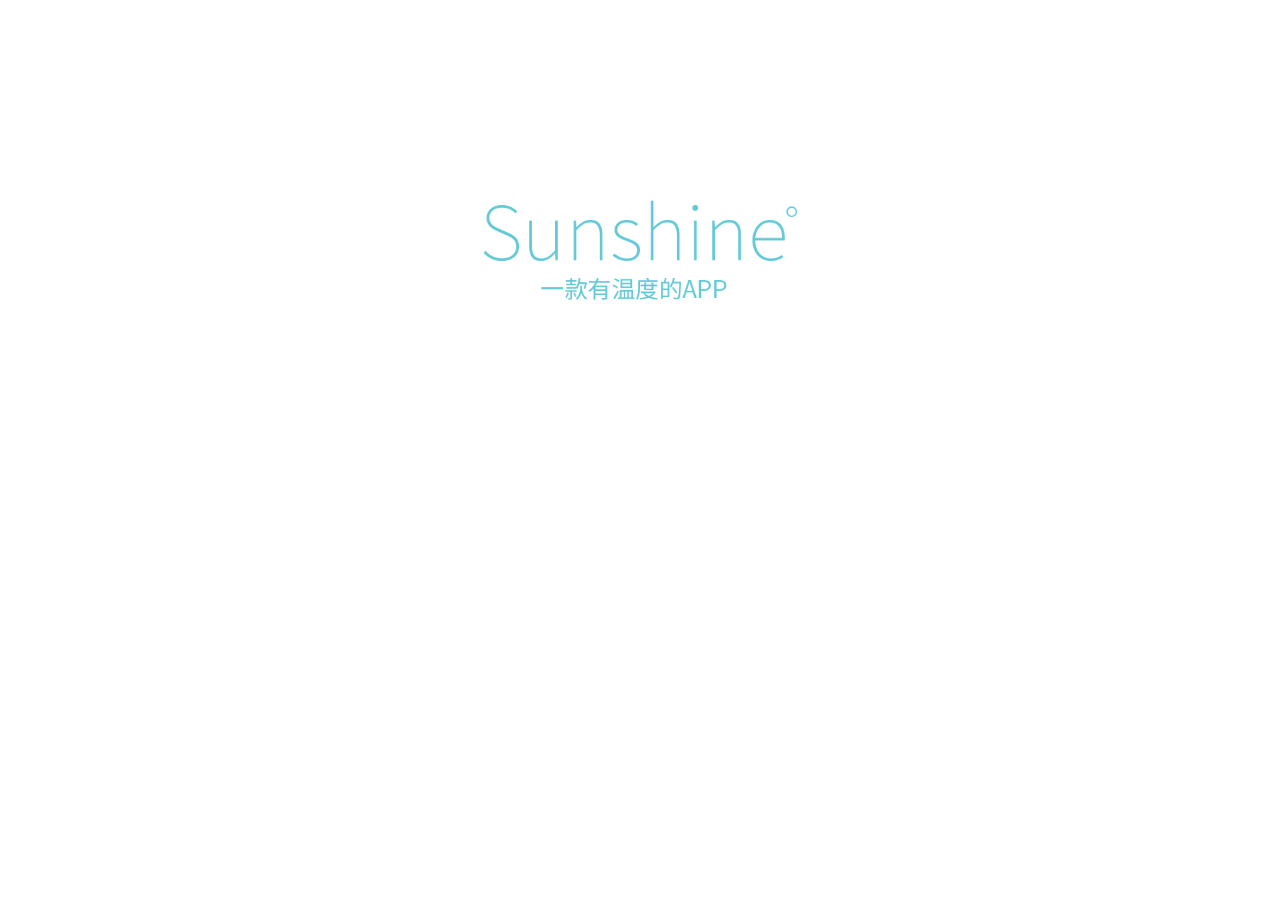
<file: src/main/webapp/index.html>
<!DOCTYPE html>
<html>
<head>
    <meta charset="utf-8">
    <title>推荐频道</title>
    <meta name="viewport" content="initial-scale=1, maximum-scale=1, user-scalable=no, minimal-ui">
    <meta name="apple-mobile-web-app-capable" content="yes">
    <meta name="apple-mobile-web-app-status-bar-style" content="black">
    <link href="ratchet/css/ratchet.css" rel="stylesheet">
    <link href="css/index.css" rel="stylesheet">
</head>
<body>
<div class="welcome content" id="swipe">
    <img src="img/welcome.png" alt="">
</div>
</body>

<script src="js/jquery-1.11.3.min.js"></script>
<script src="js/hammer.min.js"></script>
<script>
    var hammertime = new Hammer(document.getElementById("swipe"));
    //为该dom元素指定触屏移动事件
    hammertime.on("swipeleft", function () {
        $('#swipe').addClass("hide");

        window.location.href = '/shine/sunChannel/getAllChannelsOrderByTemp';
    });
</script>
</html>
</file>
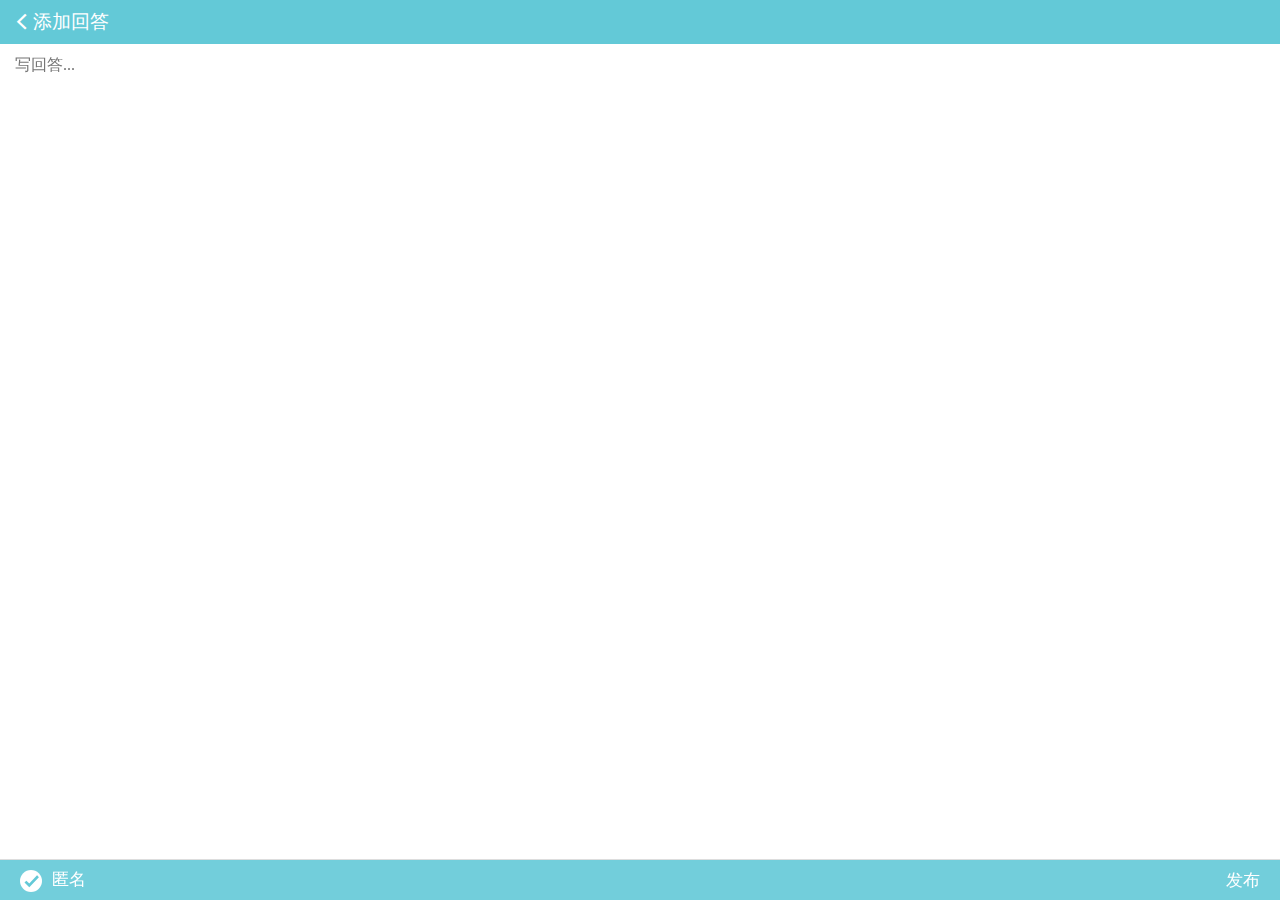
<file: src/main/webapp/answer-write.html>
<!DOCTYPE html>
<html>
    <head>
    <meta charset="utf-8">
    <title>添加回答</title>
    <meta name="viewport" content="initial-scale=1, maximum-scale=1, user-scalable=no, minimal-ui">
    <meta name="apple-mobile-web-app-capable" content="yes">
    <meta name="apple-mobile-web-app-status-bar-style" content="black">
    <link href="ratchet/css/ratchet.css" rel="stylesheet">
    <link href="css/topic.css" rel="stylesheet">
    <script src="js/jquery-1.11.3.min.js"></script>
    <script src="js/answer-write.js"></script>
</head>
<body class="answer-detail-body">
    <header class="bar bar-nav topic-header">
        <button class="btn btn-link btn-nav pull-left trun-back">
            <span class="icon icon-left-nav"></span>
            添加回答
        </button>
    </header>
    <nav class="bar bar-tab bottom-btn">
        <a class="tab-item tab-item-left" href="#">
            <span class="icon icon-check"></span>
            匿名
        </a>
        <a class="tab-item tab-item-right" href="#">
            发布
        </a>
    </nav>
    <div class="content">
        <form>
            <textarea class="enter-input answer-input" rows="16" placeholder="写回答..."></textarea>
        </form>
    </div>
</body>
</html>
</file>
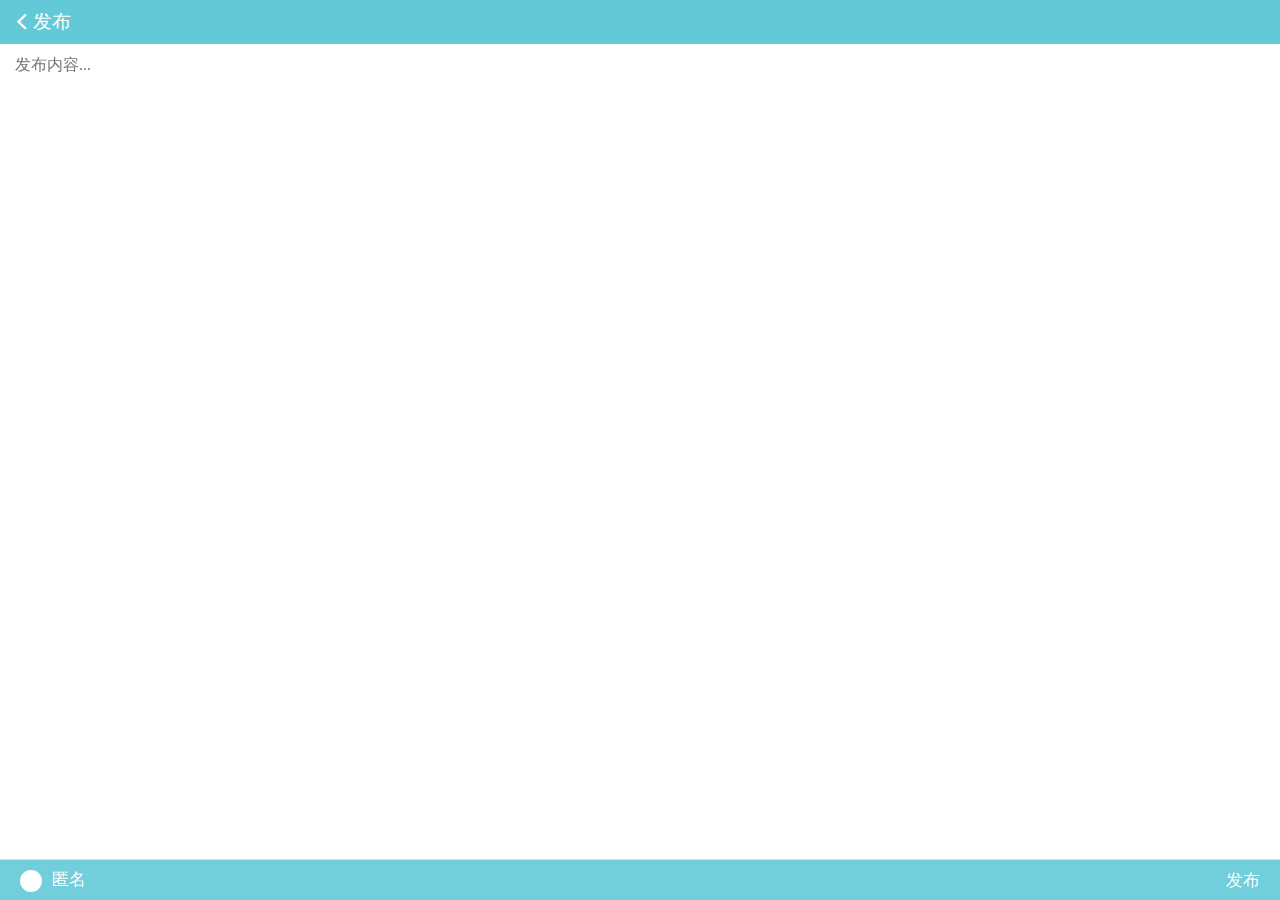
<file: src/main/webapp/issue.html>
<!DOCTYPE html>
<html>
    <head>
    <meta charset="utf-8">
    <title>发布</title>
    <meta name="viewport" content="initial-scale=1, maximum-scale=1, user-scalable=no, minimal-ui">
    <meta name="apple-mobile-web-app-capable" content="yes">
    <meta name="apple-mobile-web-app-status-bar-style" content="black">
    <link href="ratchet/css/ratchet.css" rel="stylesheet">
    <link href="css/topic.css" rel="stylesheet">
</head>
<body class="answer-detail-body issue">
    <header class="bar bar-nav topic-header">
        <button class="btn btn-link btn-nav pull-left">
            <span class="icon icon-left-nav"></span>
            发布
        </button>
    </header>
    <nav class="bar bar-tab bottom-btn">
        <a class="tab-item tab-item-left check">
            <span class="icon"></span>
            匿名
        </a>
        <a class="tab-item tab-item-right issue-btn">
            发布
        </a>
    </nav>
    <div class="content issue-content">
        <form>
            <textarea class="enter-input" rows="16" placeholder="发布内容..."></textarea> 
        </form>
    </div>
</body>
    <script src="js/jquery-1.11.3.min.js"></script>
    <script src="js/issue.js"></script>
</html>
</file>
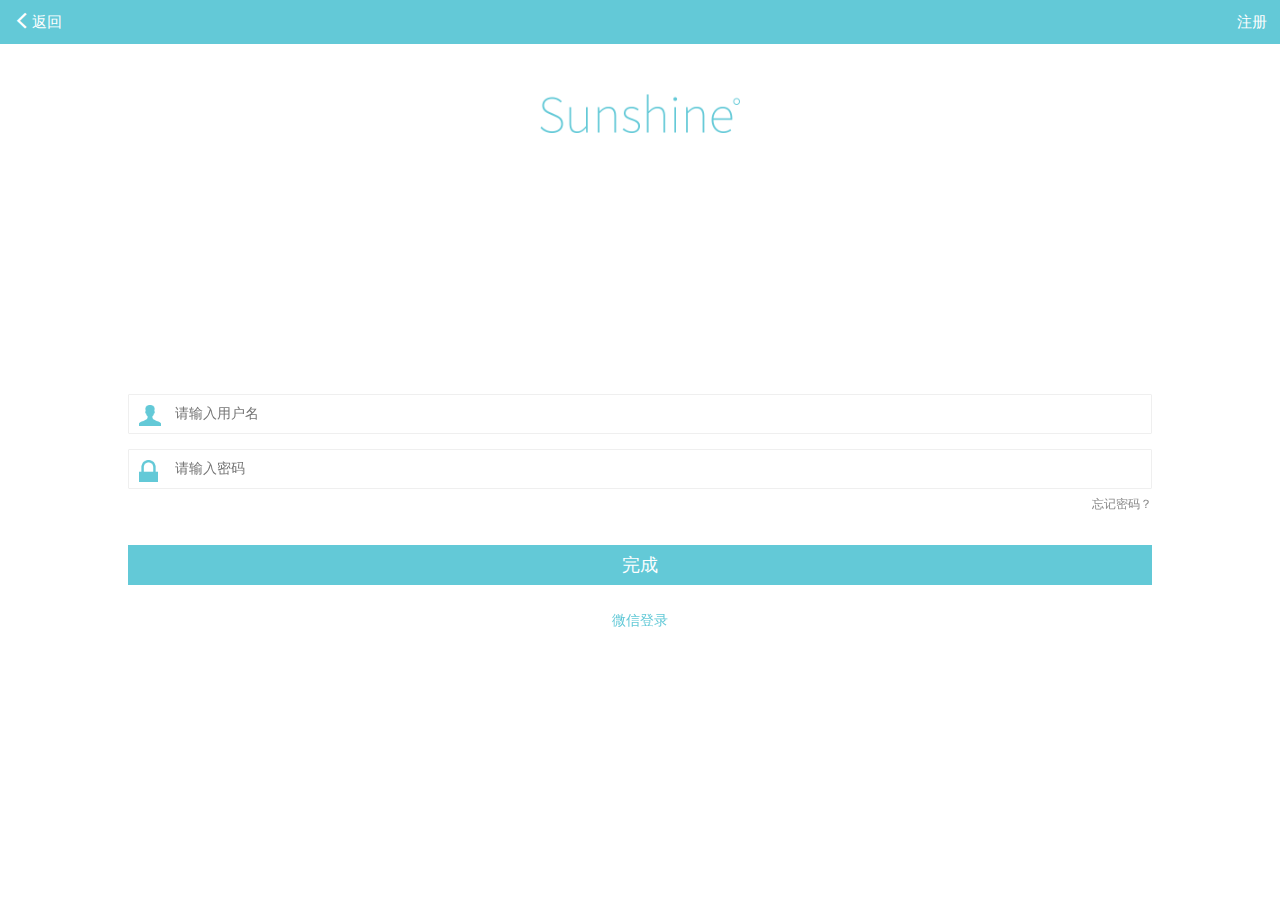
<file: src/main/webapp/login.html>
<!DOCTYPE html>
<html>
    <head>
    <meta charset="utf-8">
    <title>登录</title>
    <meta name="viewport" content="initial-scale=1, maximum-scale=1, user-scalable=no, minimal-ui">
    <meta name="apple-mobile-web-app-capable" content="yes">
    <meta name="apple-mobile-web-app-status-bar-style" content="black">
    <link href="ratchet/css/ratchet.css" rel="stylesheet">
    <link href="css/register.css" rel="stylesheet">
</head>
<body>
    <header class="bar bar-nav register-header">
        <button class="btn btn-link btn-nav pull-left">
            <span class="icon icon-left-nav"></span>
            <a href="javascript:history.back(-1)">返回</a>
        </button>
        <button class="btn btn-link btn-nav pull-right">
            <a href="register.html">注册</a>
        </button>
    </header>
    <div class="content">
        <div class="logo-head">
           <img src="img/login/P2_LOGO.png" alt="logo"> 
        </div>
        <form class="login-form register-form">
            <div class="input-wrap">
                <i class="icon icon-user"></i>
                <input type="text" name="nickname" placeholder="请输入用户名">
            </div>
            <div class="input-wrap">
                <i class="icon icon-password"></i>
                <input type="password" name="password" placeholder="请输入密码">
            </div>
            <p class="forget-password"><a href="">忘记密码？</a></p>
            <button class="J-login-btn btn btn-positive btn-block">完成</button>
            <p class="weixin-login"><a href="">微信登录</a></p>
        </form>
    </div>
</body>
    <script src="js/jquery-1.11.3.min.js"></script>
    <script src="js/login.js"></script>
</html>
</file>
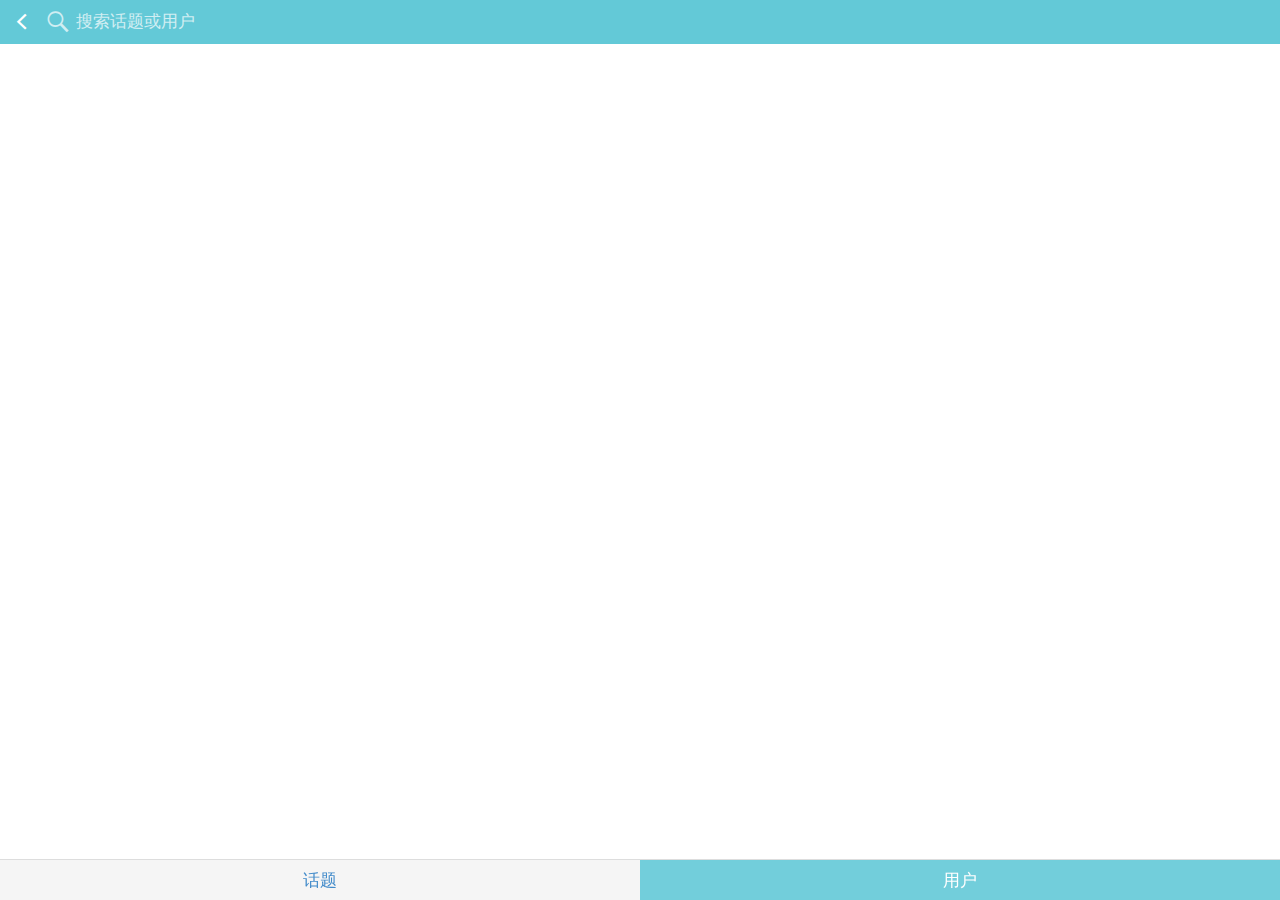
<file: src/main/webapp/personCenter.html>
<!DOCTYPE html>
<html>
    <head>
    <meta charset="utf-8">
    <title>搜索</title>
    <meta name="viewport" content="initial-scale=1, maximum-scale=1, user-scalable=no, minimal-ui">
    <meta name="apple-mobile-web-app-capable" content="yes">
    <meta name="apple-mobile-web-app-status-bar-style" content="black">
    <link href="ratchet/css/ratchet.css" rel="stylesheet">
    <link href="css/topic.css" rel="stylesheet">
    <script src="ratchet/js/ratchet.js"></script>
    <script src="ratchet/js/push.js"></script>
    <script src="ratchet/js/sliders.js"></script>
</head>
<body class="answer-detail-body">
    <header class="bar bar-nav topic-header">
        <button class="btn btn-link btn-nav pull-left">
            <span class="icon icon-left-nav"></span>
        </button>
        <div class="pull-left search-box">
            <span class="icon icon-search"></span>
            <input class="" placeholder="搜索话题或用户">
        </div>
    </header>
    <nav class="bar bar-tab bottom-btn">
        <a class="tab-item active" href="#">
            话题
        </a>
        <a class="tab-item" href="#">
            用户
        </a>
    </nav>
    <div class="content">
    </div>
</body>
</html>
</file>
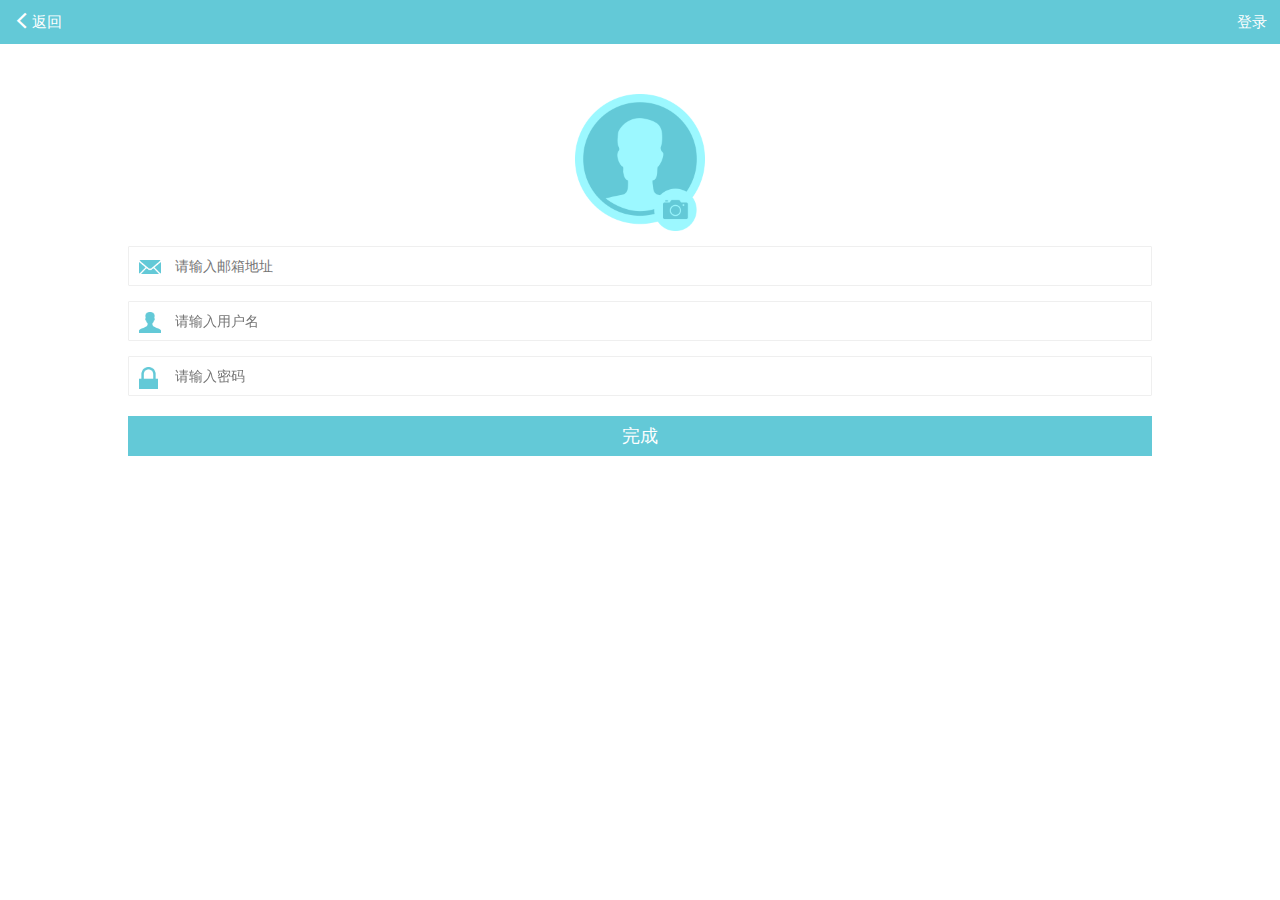
<file: src/main/webapp/register.html>
<!DOCTYPE html>
<html>
    <head>
    <meta charset="utf-8">
    <title>注册</title>
    <meta name="viewport" content="initial-scale=1, maximum-scale=1, user-scalable=no, minimal-ui">
    <meta name="apple-mobile-web-app-capable" content="yes">
    <meta name="apple-mobile-web-app-status-bar-style" content="black">
    <link href="ratchet/css/ratchet.css" rel="stylesheet">
    <link href="css/register.css" rel="stylesheet">
</head>
<body>
    <header class="bar bar-nav register-header">
        <a href="javascript:history.back(-1)"><button class="btn btn-link btn-nav pull-left">
            <span class="icon icon-left-nav"></span>
            返回
        </button></a>
        <a href="login.html"><button class="btn btn-link btn-nav pull-right">
            登录
        </button></a>
    </header>
    <div class="content">
        <div class="user-head">
           <img src="img/register/P2_head.png" alt="用户头像"> 
        </div>
        <form class="register-form" id="register-form">
            <div class="input-wrap">
                <i class="icon icon-email"></i>
                <input type="text" name="email" placeholder="请输入邮箱地址">
            </div>
            <div class="input-wrap">
                <i class="icon icon-user"></i>
                <input type="text" name="name" placeholder="请输入用户名">
            </div>
            <div class="input-wrap">
                <i class="icon icon-password"></i>
                <input type="password" name="password" placeholder="请输入密码">
            </div>
            <button class="btn btn-positive btn-block J-register-btn">完成</button>
        </form>
    </div>
</body>
    <script src="js/jquery-1.11.3.min.js"></script>
    <script src="js/register.js"></script>
</html>
</file>
<file: src/main/webapp/ratchet/css/ratchet.css>
/*!
 * =====================================================
 * Ratchet v2.0.2 (http://goratchet.com)
 * Copyright 2014 Connor Sears
 * Licensed under MIT (https://github.com/twbs/ratchet/blob/master/LICENSE)
 *
 * v2.0.2 designed by @connors.
 * =====================================================
 */

/*! normalize.css v3.0.1 | MIT License | git.io/normalize */
html {
  font-family: sans-serif;
  -webkit-text-size-adjust: 100%;
      -ms-text-size-adjust: 100%;
}

body {
  margin: 0;
}

article,
aside,
details,
figcaption,
figure,
footer,
header,
hgroup,
main,
nav,
section,
summary {
  display: block;
}

audio,
canvas,
progress,
video {
  display: inline-block;
  vertical-align: baseline;
}

audio:not([controls]) {
  display: none;
  height: 0;
}

[hidden],
template {
  display: none;
}

a {
  background: transparent;
}

a:active,
a:hover {
  outline: 0;
}

abbr[title] {
  border-bottom: 1px dotted;
}

b,
strong {
  font-weight: bold;
}

dfn {
  font-style: italic;
}

h1 {
  margin: .67em 0;
  font-size: 2em;
}

mark {
  color: #000;
  background: #ff0;
}

small {
  font-size: 80%;
}

sub,
sup {
  position: relative;
  font-size: 75%;
  line-height: 0;
  vertical-align: baseline;
}

sup {
  top: -.5em;
}

sub {
  bottom: -.25em;
}

img {
  border: 0;
}

svg:not(:root) {
  overflow: hidden;
}

figure {
  margin: 1em 40px;
}

hr {
  height: 0;
  -moz-box-sizing: content-box;
       box-sizing: content-box;
}

pre {
  overflow: auto;
}

code,
kbd,
pre,
samp {
  font-family: monospace, monospace;
  font-size: 1em;
}

button,
input,
optgroup,
select,
textarea {
  margin: 0;
  font: inherit;
  color: inherit;
}

button {
  overflow: visible;
}

button,
select {
  text-transform: none;
}

button,
html input[type="button"],
input[type="reset"],
input[type="submit"] {
  -webkit-appearance: button;
  cursor: pointer;
}

button[disabled],
html input[disabled] {
  cursor: default;
}

button::-moz-focus-inner,
input::-moz-focus-inner {
  padding: 0;
  border: 0;
}

input {
  line-height: normal;
}

input[type="checkbox"],
input[type="radio"] {
  box-sizing: border-box;
  padding: 0;
}

input[type="number"]::-webkit-inner-spin-button,
input[type="number"]::-webkit-outer-spin-button {
  height: auto;
}

input[type="search"] {
  -webkit-box-sizing: content-box;
     -moz-box-sizing: content-box;
          box-sizing: content-box;
  -webkit-appearance: textfield;
}

input[type="search"]::-webkit-search-cancel-button,
input[type="search"]::-webkit-search-decoration {
  -webkit-appearance: none;
}

fieldset {
  padding: .35em .625em .75em;
  margin: 0 2px;
  border: 1px solid #c0c0c0;
}

legend {
  padding: 0;
  border: 0;
}

textarea {
  overflow: auto;
}

optgroup {
  font-weight: bold;
}

table {
  border-spacing: 0;
  border-collapse: collapse;
}

td,
th {
  padding: 0;
}

* {
  -webkit-box-sizing: border-box;
     -moz-box-sizing: border-box;
          box-sizing: border-box;
}

body {
  position: fixed;
  top: 0;
  right: 0;
  bottom: 0;
  left: 0;
  font-family: "Helvetica Neue", Helvetica, sans-serif;
  font-size: 17px;
  line-height: 21px;
  color: #000;
  background-color: #fff;
}

a {
  color: #428bca;
  text-decoration: none;

  -webkit-tap-highlight-color: transparent;
}
a:active {
  color: #3071a9;
}

.content {
  position: absolute;
  top: 0;
  right: 0;
  bottom: 0;
  left: 0;
  overflow: auto;
  -webkit-overflow-scrolling: touch;
  background-color: #fff;
}

.content > * {
  -webkit-transform: translateZ(0);
      -ms-transform: translateZ(0);
          transform: translateZ(0);
}

.bar-nav ~ .content {
  padding-top: 44px;
}

.bar-header-secondary ~ .content {
  padding-top: 88px;
}

.bar-footer ~ .content {
  padding-bottom: 44px;
}

.bar-footer-secondary ~ .content {
  padding-bottom: 88px;
}

.bar-tab ~ .content {
  padding-bottom: 50px;
}

.bar-footer-secondary-tab ~ .content {
  padding-bottom: 94px;
}

.content-padded {
  margin: 10px;
}

.pull-left {
  float: left;
}

.pull-right {
  float: right;
}

.clearfix:before, .clearfix:after {
  display: table;
  content: " ";
}
.clearfix:after {
  clear: both;
}

h1, h2, h3, h4, h5, h6 {
  margin-top: 0;
  margin-bottom: 10px;
  line-height: 1;
}

h1, .h1 {
  font-size: 36px;
}

h2, .h2 {
  font-size: 30px;
}

h3, .h3 {
  font-size: 24px;
}

h4, .h4 {
  font-size: 18px;
}

h5, .h5 {
  margin-top: 20px;
  font-size: 14px;
}

h6, .h6 {
  margin-top: 20px;
  font-size: 12px;
}

p {
  margin-top: 0;
  margin-bottom: 10px;
  font-size: 14px;
  color: #777;
}

.btn {
  position: relative;
  display: inline-block;
  padding: 6px 8px 7px;
  margin-bottom: 0;
  font-size: 12px;
  font-weight: 400;
  line-height: 1;
  color: #333;
  text-align: center;
  white-space: nowrap;
  vertical-align: top;
  cursor: pointer;
  background-color: white;
  border: 1px solid #ccc;
  border-radius: 3px;
}
.btn:active, .btn.active {
  color: inherit;
  background-color: #ccc;
}
.btn:disabled, .btn.disabled {
  opacity: .6;
}

.btn-primary {
  color: #fff;
  background-color: #428bca;
  border: 1px solid #428bca;
}
.btn-primary:active, .btn-primary.active {
  color: #fff;
  background-color: #3071a9;
  border: 1px solid #3071a9;
}

.btn-positive {
  color: #fff;
  background-color: #5cb85c;
  border: 1px solid #5cb85c;
}
.btn-positive:active, .btn-positive.active {
  color: #fff;
  background-color: #449d44;
  border: 1px solid #449d44;
}

.btn-negative {
  color: #fff;
  background-color: #d9534f;
  border: 1px solid #d9534f;
}
.btn-negative:active, .btn-negative.active {
  color: #fff;
  background-color: #c9302c;
  border: 1px solid #c9302c;
}

.btn-outlined {
  background-color: transparent;
}
.btn-outlined.btn-primary {
  color: #428bca;
}
.btn-outlined.btn-positive {
  color: #5cb85c;
}
.btn-outlined.btn-negative {
  color: #d9534f;
}
.btn-outlined.btn-primary:active, .btn-outlined.btn-positive:active, .btn-outlined.btn-negative:active {
  color: #fff;
}

.btn-link {
  padding-top: 6px;
  padding-bottom: 6px;
  color: #428bca;
  background-color: transparent;
  border: 0;
}
.btn-link:active, .btn-link.active {
  color: #3071a9;
  background-color: transparent;
}

.btn-block {
  display: block;
  width: 100%;
  padding: 15px 0;
  margin-bottom: 10px;
  font-size: 18px;
}

input[type="submit"],
input[type="reset"],
input[type="button"] {
  width: 100%;
}

.btn .badge {
  margin: -2px -4px -2px 4px;
  font-size: 12px;
  background-color: rgba(0, 0, 0, .15);
}

.btn .badge-inverted,
.btn:active .badge-inverted {
  background-color: transparent;
}

.btn-primary:active .badge-inverted,
.btn-positive:active .badge-inverted,
.btn-negative:active .badge-inverted {
  color: #fff;
}

.btn-block .badge {
  position: absolute;
  right: 0;
  margin-right: 10px;
}

.btn .icon {
  font-size: inherit;
}

.bar {
  position: fixed;
  right: 0;
  left: 0;
  z-index: 10;
  height: 44px;
  padding-right: 10px;
  padding-left: 10px;
  background-color: white;
  border-bottom: 1px solid #ddd;

  -webkit-backface-visibility: hidden;
          backface-visibility: hidden;
}

.bar-header-secondary {
  top: 44px;
}

.bar-footer {
  bottom: 0;
}

.bar-footer-secondary {
  bottom: 44px;
}

.bar-footer-secondary-tab {
  bottom: 50px;
}

.bar-footer,
.bar-footer-secondary,
.bar-footer-secondary-tab {
  border-top: 1px solid #ddd;
  border-bottom: 0;
}

.bar-nav {
  top: 0;
}

.title {
  position: absolute;
  display: block;
  width: 100%;
  padding: 0;
  margin: 0 -10px;
  font-size: 17px;
  font-weight: 500;
  line-height: 44px;
  color: #000;
  text-align: center;
  white-space: nowrap;
}

.title a {
  color: inherit;
}

.bar-tab {
  bottom: 0;
  display: table;
  width: 100%;
  height: 50px;
  padding: 0;
  table-layout: fixed;
  border-top: 1px solid #ddd;
  border-bottom: 0;
}
.bar-tab .tab-item {
  display: table-cell;
  width: 1%;
  height: 50px;
  color: #929292;
  text-align: center;
  vertical-align: middle;
}
.bar-tab .tab-item.active, .bar-tab .tab-item:active {
  color: #428bca;
}
.bar-tab .tab-item .icon {
  top: 3px;
  width: 24px;
  height: 24px;
  padding-top: 0;
  padding-bottom: 0;
}
.bar-tab .tab-item .icon ~ .tab-label {
  display: block;
  font-size: 11px;
}

.bar .btn {
  position: relative;
  top: 7px;
  z-index: 20;
  padding: 6px 12px 7px;
  margin-top: 0;
  font-weight: 400;
}
.bar .btn.pull-right {
  margin-left: 10px;
}
.bar .btn.pull-left {
  margin-right: 10px;
}

.bar .btn-link {
  top: 0;
  padding: 0;
  font-size: 16px;
  line-height: 44px;
  color: #428bca;
  border: 0;
}
.bar .btn-link:active, .bar .btn-link.active {
  color: #3071a9;
}

.bar .btn-block {
  top: 6px;
  padding: 7px 0;
  margin-bottom: 0;
  font-size: 16px;
}

.bar .btn-nav.pull-left {
  margin-left: -5px;
}
.bar .btn-nav.pull-left .icon-left-nav {
  margin-right: -3px;
}
.bar .btn-nav.pull-right {
  margin-right: -5px;
}
.bar .btn-nav.pull-right .icon-right-nav {
  margin-left: -3px;
}

.bar .icon {
  position: relative;
  z-index: 20;
  padding-top: 10px;
  padding-bottom: 10px;
  font-size: 24px;
}
.bar .btn .icon {
  top: 3px;
  padding: 0;
}
.bar .title .icon {
  padding: 0;
}
.bar .title .icon.icon-caret {
  top: 4px;
  margin-left: -5px;
}

.bar input[type="search"] {
  height: 29px;
  margin: 6px 0;
}

.bar .segmented-control {
  top: 7px;
  margin: 0 auto;
}

.badge {
  display: inline-block;
  padding: 2px 9px 3px;
  font-size: 12px;
  line-height: 1;
  color: #333;
  background-color: rgba(0, 0, 0, .15);
  border-radius: 100px;
}
.badge.badge-inverted {
  padding: 0 5px 0 0;
  background-color: transparent;
}

.badge-primary {
  color: #fff;
  background-color: #428bca;
}
.badge-primary.badge-inverted {
  color: #428bca;
}

.badge-positive {
  color: #fff;
  background-color: #5cb85c;
}
.badge-positive.badge-inverted {
  color: #5cb85c;
}

.badge-negative {
  color: #fff;
  background-color: #d9534f;
}
.badge-negative.badge-inverted {
  color: #d9534f;
}

.card {
  margin: 10px;
  overflow: hidden;
  background-color: white;
  border: 1px solid #ddd;
  border-radius: 6px;
}

.card .table-view {
  margin-bottom: 0;
  border-top: 0;
  border-bottom: 0;
}
.card .table-view .table-view-divider:first-child {
  top: 0;
  border-top-left-radius: 6px;
  border-top-right-radius: 6px;
}
.card .table-view .table-view-divider:last-child {
  border-bottom-right-radius: 6px;
  border-bottom-left-radius: 6px;
}

.card .table-view-cell:last-child {
  border-bottom: 0;
}

.table-view {
  padding-left: 0;
  margin-top: 0;
  margin-bottom: 15px;
  list-style: none;
  background-color: #fff;
  border-top: 1px solid #ddd;
  border-bottom: 1px solid #ddd;
}

.table-view-cell {
  position: relative;
  padding: 11px 65px 11px 15px;
  overflow: hidden;
  border-bottom: 1px solid #ddd;
}
.table-view-cell:last-child {
  border-bottom: 0;
}
.table-view-cell > a:not(.btn) {
  position: relative;
  display: block;
  padding: inherit;
  margin: -11px -65px -11px -15px;
  overflow: hidden;
  color: inherit;
}
.table-view-cell > a:not(.btn):active {
  background-color: #eee;
}
.table-view-cell p {
  margin-bottom: 0;
}

.table-view-divider {
  padding-top: 6px;
  padding-bottom: 6px;
  padding-left: 15px;
  margin-top: -1px;
  margin-left: 0;
  font-weight: 500;
  color: #999;
  background-color: #fafafa;
  border-top: 1px solid #ddd;
  border-bottom: 1px solid #ddd;
}

.table-view .media,
.table-view .media-body {
  overflow: hidden;
}

.table-view .media-object.pull-left {
  margin-right: 10px;
}
.table-view .media-object.pull-right {
  margin-left: 10px;
}

.table-view-cell > .btn,
.table-view-cell > .badge,
.table-view-cell > .toggle,
.table-view-cell > a > .btn,
.table-view-cell > a > .badge,
.table-view-cell > a > .toggle {
  position: absolute;
  top: 50%;
  right: 15px;
  -webkit-transform: translateY(-50%);
      -ms-transform: translateY(-50%);
          transform: translateY(-50%);
}
.table-view-cell .navigate-left > .btn,
.table-view-cell .navigate-left > .badge,
.table-view-cell .navigate-left > .toggle,
.table-view-cell .navigate-right > .btn,
.table-view-cell .navigate-right > .badge,
.table-view-cell .navigate-right > .toggle,
.table-view-cell .push-left > .btn,
.table-view-cell .push-left > .badge,
.table-view-cell .push-left > .toggle,
.table-view-cell .push-right > .btn,
.table-view-cell .push-right > .badge,
.table-view-cell .push-right > .toggle,
.table-view-cell > a .navigate-left > .btn,
.table-view-cell > a .navigate-left > .badge,
.table-view-cell > a .navigate-left > .toggle,
.table-view-cell > a .navigate-right > .btn,
.table-view-cell > a .navigate-right > .badge,
.table-view-cell > a .navigate-right > .toggle,
.table-view-cell > a .push-left > .btn,
.table-view-cell > a .push-left > .badge,
.table-view-cell > a .push-left > .toggle,
.table-view-cell > a .push-right > .btn,
.table-view-cell > a .push-right > .badge,
.table-view-cell > a .push-right > .toggle {
  right: 35px;
}

.content > .table-view:first-child {
  margin-top: 15px;
}

input,
textarea,
button,
select {
  font-family: "Helvetica Neue", Helvetica, sans-serif;
  font-size: 17px;
}

select,
textarea,
input[type="text"],
input[type="search"],
input[type="password"],
input[type="datetime"],
input[type="datetime-local"],
input[type="date"],
input[type="month"],
input[type="time"],
input[type="week"],
input[type="number"],
input[type="email"],
input[type="url"],
input[type="tel"],
input[type="color"] {
  width: 100%;
  height: 35px;
  -webkit-appearance: none;
  padding: 0 15px;
  margin-bottom: 15px;
  line-height: 21px;
  background-color: #fff;
  border: 1px solid #ddd;
  border-radius: 3px;
  outline: none;
}

input[type="search"] {
  -webkit-box-sizing: border-box;
     -moz-box-sizing: border-box;
          box-sizing: border-box;
  padding: 0 10px;
  font-size: 16px;
  border-radius: 20px;
}

input[type="search"]:focus {
  text-align: left;
}

textarea {
  height: auto;
}

select {
  height: auto;
  font-size: 14px;
  background-color: #f8f8f8;
  -webkit-box-shadow: inset 0 1px 1px rgba(0, 0, 0, .1);
          box-shadow: inset 0 1px 1px rgba(0, 0, 0, .1);
}

.input-group {
  background-color: #fff;
}

.input-group input,
.input-group textarea {
  margin-bottom: 0;
  background-color: transparent;
  border-top: 0;
  border-right: 0;
  border-left: 0;
  border-radius: 0;
  -webkit-box-shadow: none;
          box-shadow: none;
}

.input-row {
  height: 35px;
  overflow: hidden;
  border-bottom: 1px solid #ddd;
}

.input-row label {
  float: left;
  width: 35%;
  padding: 8px 15px;
  font-family: "Helvetica Neue", Helvetica, sans-serif;
  line-height: 1.1;
}

.input-row input {
  float: right;
  width: 65%;
  padding-left: 0;
  margin-bottom: 0;
  border: 0;
}

.segmented-control {
  position: relative;
  display: table;
  overflow: hidden;
  font-size: 12px;
  font-weight: 400;
  background-color: white;
  border: 1px solid #ccc;
  border-radius: 3px;
}
.segmented-control .control-item {
  display: table-cell;
  width: 1%;
  padding-top: 6px;
  padding-bottom: 7px;
  overflow: hidden;
  line-height: 1;
  color: #333;
  text-align: center;
  text-overflow: ellipsis;
  white-space: nowrap;
  border-left: 1px solid #ccc;
}
.segmented-control .control-item:first-child {
  border-left-width: 0;
}
.segmented-control .control-item:active {
  background-color: #eee;
}
.segmented-control .control-item.active {
  background-color: #ccc;
}

.segmented-control-primary {
  border-color: #428bca;
}
.segmented-control-primary .control-item {
  color: #428bca;
  border-color: inherit;
}
.segmented-control-primary .control-item:active {
  background-color: #cde1f1;
}
.segmented-control-primary .control-item.active {
  color: #fff;
  background-color: #428bca;
}

.segmented-control-positive {
  border-color: #5cb85c;
}
.segmented-control-positive .control-item {
  color: #5cb85c;
  border-color: inherit;
}
.segmented-control-positive .control-item:active {
  background-color: #d8eed8;
}
.segmented-control-positive .control-item.active {
  color: #fff;
  background-color: #5cb85c;
}

.segmented-control-negative {
  border-color: #d9534f;
}
.segmented-control-negative .control-item {
  color: #d9534f;
  border-color: inherit;
}
.segmented-control-negative .control-item:active {
  background-color: #f9e2e2;
}
.segmented-control-negative .control-item.active {
  color: #fff;
  background-color: #d9534f;
}

.control-content {
  display: none;
}
.control-content.active {
  display: block;
}

.popover {
  position: fixed;
  top: 55px;
  left: 50%;
  z-index: 20;
  display: none;
  width: 280px;
  margin-left: -140px;
  background-color: white;
  border-radius: 6px;
  -webkit-box-shadow: 0 0 15px rgba(0, 0, 0, .1);
          box-shadow: 0 0 15px rgba(0, 0, 0, .1);
  opacity: 0;
  -webkit-transition: all .25s linear;
     -moz-transition: all .25s linear;
          transition: all .25s linear;
  -webkit-transform: translate3d(0, -15px, 0);
      -ms-transform: translate3d(0, -15px, 0);
          transform: translate3d(0, -15px, 0);
}
.popover:before {
  position: absolute;
  top: -15px;
  left: 50%;
  width: 0;
  height: 0;
  margin-left: -15px;
  content: '';
  border-right: 15px solid transparent;
  border-bottom: 15px solid white;
  border-left: 15px solid transparent;
}
.popover.visible {
  opacity: 1;
  -webkit-transform: translate3d(0, 0, 0);
      -ms-transform: translate3d(0, 0, 0);
          transform: translate3d(0, 0, 0);
}
.popover .bar ~ .table-view {
  padding-top: 44px;
}

.backdrop {
  position: fixed;
  top: 0;
  right: 0;
  bottom: 0;
  left: 0;
  z-index: 15;
  background-color: rgba(0, 0, 0, .3);
}

.popover .btn-block {
  margin-bottom: 5px;
}
.popover .btn-block:last-child {
  margin-bottom: 0;
}

.popover .bar-nav {
  border-bottom: 1px solid #ddd;
  border-top-left-radius: 12px;
  border-top-right-radius: 12px;
  -webkit-box-shadow: none;
          box-shadow: none;
}

.popover .table-view {
  max-height: 300px;
  margin-bottom: 0;
  overflow: auto;
  -webkit-overflow-scrolling: touch;
  background-color: #fff;
  border-top: 0;
  border-bottom: 0;
  border-radius: 6px;
}

.modal {
  position: fixed;
  top: 0;
  z-index: 11;
  width: 100%;
  min-height: 100%;
  overflow: hidden;
  background-color: #fff;
  opacity: 0;
  -webkit-transition: -webkit-transform .25s, opacity 1ms .25s;
     -moz-transition:    -moz-transform .25s, opacity 1ms .25s;
          transition:         transform .25s, opacity 1ms .25s;
  -webkit-transform: translate3d(0, 100%, 0);
      -ms-transform: translate3d(0, 100%, 0);
          transform: translate3d(0, 100%, 0);
}
.modal.active {
  height: 100%;
  opacity: 1;
  -webkit-transition: -webkit-transform .25s;
     -moz-transition:    -moz-transform .25s;
          transition:         transform .25s;
  -webkit-transform: translate3d(0, 0, 0);
      -ms-transform: translate3d(0, 0, 0);
          transform: translate3d(0, 0, 0);
}

.slider {
  width: 100%;
}

.slider {
  overflow: hidden;
  background-color: #000;
}
.slider .slide-group {
  position: relative;
  font-size: 0;
  white-space: nowrap;
  -webkit-transition: all 0s linear;
     -moz-transition: all 0s linear;
          transition: all 0s linear;
}
.slider .slide-group .slide {
  display: inline-block;
  width: 100%;
  height: 100%;
  font-size: 14px;
  vertical-align: top;
}

.toggle {
  position: relative;
  display: block;
  width: 74px;
  height: 30px;
  background-color: #fff;
  border: 2px solid #ddd;
  border-radius: 20px;
  -webkit-transition-duration: .2s;
     -moz-transition-duration: .2s;
          transition-duration: .2s;
  -webkit-transition-property: background-color, border;
     -moz-transition-property: background-color, border;
          transition-property: background-color, border;
}
.toggle .toggle-handle {
  position: absolute;
  top: -1px;
  left: -1px;
  z-index: 2;
  width: 28px;
  height: 28px;
  background-color: #fff;
  border: 1px solid #ddd;
  border-radius: 100px;
  -webkit-transition-duration: .2s;
     -moz-transition-duration: .2s;
          transition-duration: .2s;
  -webkit-transition-property: -webkit-transform, border, width;
     -moz-transition-property:    -moz-transform, border, width;
          transition-property:         transform, border, width;
}
.toggle:before {
  position: absolute;
  top: 3px;
  right: 11px;
  font-size: 13px;
  color: #999;
  text-transform: uppercase;
  content: "Off";
}
.toggle.active {
  background-color: #5cb85c;
  border: 2px solid #5cb85c;
}
.toggle.active .toggle-handle {
  border-color: #5cb85c;
  -webkit-transform: translate3d(44px, 0, 0);
      -ms-transform: translate3d(44px, 0, 0);
          transform: translate3d(44px, 0, 0);
}
.toggle.active:before {
  right: auto;
  left: 15px;
  color: #fff;
  content: "On";
}
.toggle input[type="checkbox"] {
  display: none;
}

.content.fade {
  left: 0;
  opacity: 0;
}
.content.fade.in {
  opacity: 1;
}
.content.sliding {
  z-index: 2;
  -webkit-transition: -webkit-transform .4s;
     -moz-transition:    -moz-transform .4s;
          transition:         transform .4s;
  -webkit-transform: translate3d(0, 0, 0);
      -ms-transform: translate3d(0, 0, 0);
          transform: translate3d(0, 0, 0);
}
.content.sliding.left {
  z-index: 1;
  -webkit-transform: translate3d(-100%, 0, 0);
      -ms-transform: translate3d(-100%, 0, 0);
          transform: translate3d(-100%, 0, 0);
}
.content.sliding.right {
  z-index: 3;
  -webkit-transform: translate3d(100%, 0, 0);
      -ms-transform: translate3d(100%, 0, 0);
          transform: translate3d(100%, 0, 0);
}

.navigate-left:after,
.navigate-right:after,
.push-left:after,
.push-right:after {
  position: absolute;
  top: 50%;
  display: inline-block;
  font-family: Ratchicons;
  font-size: inherit;
  line-height: 1;
  color: #bbb;
  text-decoration: none;
  -webkit-transform: translateY(-50%);
      -ms-transform: translateY(-50%);
          transform: translateY(-50%);

  -webkit-font-smoothing: antialiased;
}

.navigate-left:after,
.push-left:after {
  left: 15px;
  content: '\e822';
}

.navigate-right:after,
.push-right:after {
  right: 15px;
  content: '\e826';
}

@font-face {
  font-family: Ratchicons;
  font-style: normal;
  font-weight: normal;

  src: url("../fonts/ratchicons.eot");
  src: url("../fonts/ratchicons.eot?#iefix") format("embedded-opentype"), url("../fonts/ratchicons.woff") format("woff"), url("../fonts/ratchicons.ttf") format("truetype"), url("../fonts/ratchicons.svg#svgFontName") format("svg");
}
.icon {
  display: inline-block;
  font-family: Ratchicons;
  font-size: 24px;
  line-height: 1;
  text-decoration: none;

  -webkit-font-smoothing: antialiased;
}

.icon-back:before {
  content: '\e80a';
}

.icon-bars:before {
  content: '\e80e';
}

.icon-caret:before {
  content: '\e80f';
}

.icon-check:before {
  content: '\e810';
}

.icon-close:before {
  content: '\e811';
}

.icon-code:before {
  content: '\e812';
}

.icon-compose:before {
  content: '\e813';
}

.icon-download:before {
  content: '\e815';
}

.icon-edit:before {
  content: '\e829';
}

.icon-forward:before {
  content: '\e82a';
}

.icon-gear:before {
  content: '\e821';
}

.icon-home:before {
  content: '\e82b';
}

.icon-info:before {
  content: '\e82c';
}

.icon-list:before {
  content: '\e823';
}

.icon-more-vertical:before {
  content: '\e82e';
}

.icon-more:before {
  content: '\e82f';
}

.icon-pages:before {
  content: '\e824';
}

.icon-pause:before {
  content: '\e830';
}

.icon-person:before {
  content: '\e832';
}

.icon-play:before {
  content: '\e816';
}

.icon-plus:before {
  content: '\e817';
}

.icon-refresh:before {
  content: '\e825';
}

.icon-search:before {
  content: '\e819';
}

.icon-share:before {
  content: '\e81a';
}

.icon-sound:before {
  content: '\e827';
}

.icon-sound2:before {
  content: '\e828';
}

.icon-sound3:before {
  content: '\e80b';
}

.icon-sound4:before {
  content: '\e80c';
}

.icon-star-filled:before {
  content: '\e81b';
}

.icon-star:before {
  content: '\e81c';
}

.icon-stop:before {
  content: '\e81d';
}

.icon-trash:before {
  content: '\e81e';
}

.icon-up-nav:before {
  content: '\e81f';
}

.icon-up:before {
  content: '\e80d';
}

.icon-right-nav:before {
  content: '\e818';
}

.icon-right:before {
  content: '\e826';
}

.icon-down-nav:before {
  content: '\e814';
}

.icon-down:before {
  content: '\e820';
}

.icon-left-nav:before {
  content: '\e82d';
}

.icon-left:before {
  content: '\e822';
}
</file>
<file: src/main/webapp/css/index.css>
.clearfix{

}
.logo{
	width: 200px;
	margin-top: 20px;
}
.bar {
	position: fixed;
	right: 0;
	left: 0;
	z-index: 10;
	height: 60px;
	padding-right: 10px;
	padding-left: 10px;
	background-color: white;
	border-bottom:  #f5f5f5;
	background-color: #fff;
}
.content{
	background-color: #efefef;
	padding-top: 60px;
	padding-left: 15px;
	padding-right: 15px;
}
.table-view{
	border: 0;
	background-color: transparent;
}
.table-view-cell{
	box-shadow: 1px 1px 2px #eee;
	background-color: #fff;
	padding: 8px;
	margin-bottom: 15px;
}
.table-view-cell > a:not(.btn) {
	position: relative;
	display: block;
	padding: inherit;
	margin: 0;
	overflow: hidden;
	color: inherit;
}
.content-header{
	padding: 10px 0;
	clear: both;
}
.content-body{
	clear: both;
}
.temperature {
	color: #63c9d7;
	width: 63px;
	height: 45px;
	line-height: 40px;
	background: url(../img/p2.png) center no-repeat;
	background-size: auto 100%;
	float: left;
	text-align: center;
	vertical-align: middle;
}

.temperature-small{
	display: inline-block;
	font-size: 10px;
	padding-left: 2px;
	height: 18px;
	width: 33px;
	background-color: #63c9d7;
	color: #fff;
	float: left;
	font-family: sans-serif;
	text-align: center;
}
h3.content-tit {
	font-family: Microsoft YaHei;
	height: 40px;
	line-height: 40px;
	color: #6a6a6a;
	font-weight: normal;
	font-size: 30px;
	text-align: right;
	overflow: hidden;
	padding-right: 10px;
}
.content-inner{
	margin-left: 40px;
	color: #777;
	font-family: Microsoft YaHei;
}
.table-view-cell p{
	height: 55px;
}
.welcome{
	height: 100%;
	width: 100%;
	background: #fff;
	z-index: 11;
	position: fixed;
	text-align: center;
	padding: 0;
	transition: left 1s;
}
.welcome.hide{
	left: -100%;
}
.welcome img{
	height: 100px;
	vertical-align: middle;
	margin-top: 200px; 
}
</file>
<file: src/main/webapp/css/topic.css>
body{
	font-family: Microsoft YaHei;
}
ul,li{
	list-style: none;
	padding: 0;
	margin: 0;
}
.fl{
	float: left;
}
.fr{
	float: right;
}
.bar.topic-header{
	background-color: #63c9d7;
	color: #fff;
	border-bottom: 1px solid #63c9d7;
}
.bar .btn-link{
	color: #fff;
	padding: 0 8px; 
	font-size: 1.1em;
}
.bar .btn .icon{
	top: 0px;
	font-size: 18px;
}
.icon-share-btn{
	position: relative;
	top: 3px;
	height: 20px;
	width: 25px;
	background: url(../img/P1_share.png) no-repeat;
	background-size: auto 100%;
}
.bar .btn .icon-share-btn{
	top: 3px;
}
.content{
	font-family: Microsoft YaHei;
	padding-top: 30px;
}
.writer-info{
	margin: 10px 15px;
	color: #999;
}
.writer-info img{
	vertical-align: middle;
	margin: 0 5px;
}
.temperature-small{
	display: inline-block;
	font-size: 10px;
	padding-left: 2px;
	height: 18px;
	background-color: #63c9d7;
	color: #fff;
	font-family: sans-serif;
	text-align: center;
}
.content-detail{
	padding:0 15px;
}
.topic-btn{
	width: 50%;
	height: 40px;
	text-align: center;
	padding: 10px 0;
	box-sizing:border-box;
	border-top:1px solid #ccc;
	border-bottom: 1px solid #ccc; 
	border-radius: 0;
}
.topic-btn{ 
	font-family: Microsoft YaHei;
	font-size: 18px;
	color: #666;
}
.topic-btn span{
	display: block;
	height: 20px;
	float: right;
	color: #aaa;
	border-left: 1px solid #ccc;
}
.answer{
	clear: both;
}
.answer li{
	padding: 15px;
	border-bottom: 1px solid #999;
}
.answer p{
	margin: 0;
	padding: 0;
}
.topic-answer{
	padding-left: 30px;
}
/*话题页*/
.topic-body .content-detail{
	padding-bottom: 0;
	margin-bottom: 8px;
}
.topic-body .bar .btn .icon{
	top: 0px;
	font-size: 22px;
}
.hot-answer{
	padding: 10px 15px;
	padding-top: 0;
}
.hot-answer .topic-answer p{
	font-size: 12px;
	color: #999;
	margin-bottom: 0;
}
.topic-info{
	border-bottom: 1px solid #aaa;
}
.bottom-btn{
	background: rgba(99, 201, 215, .9);
}
.bottom-btn.bar-tab{
	height: 40px;
}
.bottom-btn .tab-item{
	height: 40px;
	color: #fff;
}
.bottom-btn .tab-item span {
	display: inline-block;
	height: 20px;
	float: left;
	border-left: 1px solid #fff;
}
.no-login{
	display: none;
}
/*回复详情*/
.answer-detail-body .writer-info{
	border-bottom: 1px solid #aaa;
	margin: 0;
	padding: 10px;
}
.answer-detail-body .topic-info{
	border: 0;
}
.answer-detail{
	margin: 15px;
	
}
.answer-detail{
	line-height: 25px;
	color: #333;
}
.answer-detail-body .pull-left{
	max-width: 190px;
	overflow: hidden;
	white-space: nowrap;
	text-overflow: ellipsis;
}
/*填写回答*/
.bar-tab .tab-item-left{
	text-align: left;
	padding: 0 20px;
	vertical-align: middle;
	height: 30px;
	line-height: 30px;
}
.bar-tab .tab-item-left span{
	background: #fff;
	border-radius: 100%;
	border-left: 0;
	color: #63c9d7;
	margin-right: 10px;
}
.bar-tab .tab-item-right{
	text-align: right;
	padding: 0 20px;
}
.bar .tab-item-left .icon{
	font-size: 22px;
	width: 22px;
	height: 22px;
	position: relative;
	top: 5px;
}
.enter-input{
	padding-top: 10px;
	border: none;
	resize:none;
}
/*消息发送*/
.send-to{
	padding: 15px;
	border-bottom: 2px solid #eee;
	color: #555;
	font-size: 16px;
}
.send-content{
	position: relative;
}
.send-content-tit {
	display: block;
	float: left;
	position: absolute;
	padding:10px 15px;
	font-size: 16px;
	color: #777;
}
.enter-input{
	font-family: Microsoft YaHei;
	font-size: 16px;
	text-indent: 50px;
}
/*搜索页面*/
.search-box{
	height: 100%;
	max-width: 300px;
	position: relative;
	opacity: .7;
}
.bar .icon-search{
	position: absolute;
	left: 0;
}
input::-webkit-input-placeholder { color: #fff; }
input:-moz-placeholder { color:  #fff;}
input:-ms-input-placeholder { color: #fff;}

.search-box input{
	height: 100%;
	width: 100%;
	box-sizing: border-box;
	color: #fff;
	background: #63c9d7;
	border: none;
	padding-left: 30px;
	outline: none;
}
.bottom-btn .active{
	background-color: #f5f5f5;
	color: #6a6a6a;
}
/*个人中心*/
.person-center-wrap{
	width: 100%;
	height: 100%;
	position: fixed;
	top: 0;
	left: 0;
	background: rgba(0, 0, 0, .7);
	z-index: 11;
}
.person-center{
	width: 75%;
	height: 100%;
	background-color: #f5f5f5;
}
.person-center .table-view-cell{
	box-shadow: none;
}
.person-info{
	padding-bottom: 15px;
	background-color: #63c9d7;
	
}
.person-info img{
	width: 100px;
	margin: 15px;
}
.person-info p{
	font-family: Microsoft YaHei;
	color: #fff;
	font-size: 16px;
	padding-left: 15px;
}
.person-info .p-name{
	font-size: 20px;
}
.person-center-wrap{
	font-family: Microsoft YaHei;
}
.person-center-wrap .media-body{
	font-family: Microsoft YaHei;
	color: #666;
	font-size: 18px;
	height: 30px;
	line-height: 30px;
}
.person-center-wrap .table-view-cell{
	margin-bottom: 0;
}
.person-center-wrap .table-view .media-object.pull-left{
	margin-right: 30px;
}
.person-center-wrap .icon{
	height: 30px;
	width: 30px;
	margin-right: 20px;
}
.icon-release{
	background: url(../img/release.png) no-repeat center;
	background-size: 100% auto;	
}
.icon-attention{
	background: url(../img/attention.png) no-repeat center;
	background-size: 100% auto;	
}
.icon-information{
	background: url(../img/information.png) no-repeat center;
	background-size: 100% auto;	
}
.check-information{
	height: 55%;
	overflow: auto;
	font-family: Microsoft YaHei;
}
.icon-radio{
	display: inline-block;
	background-color: #ff0000;
	height: 10px;
	width: 10px;
	border-radius: 100%;
	margin-right: 5px;
}
.color-blue{
	color: #63c9d7;
}
.send-name {
	float: left;
	max-width: 120px;
	overflow: hidden;
	white-space: nowrap;
	text-overflow: ellipsis;
}
.short-information{
	width: 100px;
	overflow: hidden;
	white-space: nowrap;
	text-overflow: ellipsis;
	float: right;
	font-size: 14px;
	color: #888;
}
.long-information{
	width: 100%;
	clear: both;
	font-size: 14px;
	color: #666;

}
.check-topic-tit{
	padding: 15px;
	background-color: #fff;
	border-bottom: 1px solid #aaa;
	color: #999;
}
.attention-topic p{
	height: 25px;
	line-height: 25px;
	overflow: hidden;
	font-size: 16px;
	overflow: hidden;
	white-space: nowrap;
	text-overflow: ellipsis;
}
.attention-topic p span{
	display: inline-block;
	margin-right: 15px;
	font-size: 14px;
	color: #ccc;
}

.issue-topic p{
	height: 25px;
	line-height: 25px;
	overflow: hidden;
	font-size: 16px;
	overflow: hidden;
	white-space: nowrap;
	text-overflow: ellipsis;
}
.issue-topic p span{
	display: inline-block;
	margin-right: 15px;
	font-size: 14px;
	color: #ccc;
}

.check-topic-tit .tab-item{
	text-align: center;
	float: left;
	display: inline-block;
	width: 50%;
	padding: 10px 0;
	border-bottom:1px solid #ccc; 
}
.check-topic-tit .tab-item span{
	display: block;
	height: 20px;
	float: right;
	color: #aaa;
	border-left: 1px solid #ccc;
}
.person-center-wrap{	
	left: -100%;
	transition: left .5s;
	-webkit-transition: left .5s;
}
.person-center-wrap.show{
	z-index: 11;
	left: 0;
	
}
.bar .search-topic{
	position: relative;
	left: auto;
}
.check-topic-tit{
	overflow: hidden;
}
/*个人中心切换*/

.person-center-wrap .table-view-cell{
	padding: 0;
}
.person-center-wrap .table-view-cell > a:not(.btn){
	margin: 10px;
}
.issue .enter-input{
	text-indent: 0;
}
.check-information .check-topic-tit,
.attention-topic-li .check-topic-tit,
.check-topic .check-topic-tit{
	overflow: hidden;
	background-color: #63c9d7;
	color: #fff;
	border-bottom: 1px solid #63c9d7;
}
.check-information .check-topic-tit a,
.attention-topic-li .check-topic-tit a,
.check-topic .check-topic-tit a{
	color: #fff;
}
.check-information,
.attention-topic-li,
.check-topic{
	width: 100%;
	height: 100%;
	overflow: auto;
	font-family: Microsoft YaHei;
	position: fixed;
	top: 0;
	transition: left .5s;
	-webkit-transition: left .5s;
	left: -100%;
}
.check-information.show,
.attention-topic-li.show,
.check-topic.show{
	left: 0;
}
.answer-input,.info{
	text-indent: 0;
}
body .title{
	color: #fff;
	font-size: 18px;
	font-family: Microsoft YaHei;
}
.topic-body .bar .btn .back-home{
	font-size: 16px;
}
.answer-time{
	overflow: hidden;
	white-space: nowrap;
	text-overflow: ellipsis;

}
.topic-body .short-topic-info .content-detail {
	padding-bottom: 0;
	margin-bottom: 8px;
	height: 60px;
	line-height: 20px;
	overflow: hidden;
}
.writer-info img{
	height: 25px;
}
</file>
<file: src/main/webapp/css/register.css>
body{
	font-family: Microsoft YaHei;
}
input, textarea, button, select{
	font-family: Microsoft YaHei;
}
.fl{
	float: left;
}
.fr{
	float: right;
}
.user-head{
	text-align: center;
	padding-top: 50px;
	padding-bottom: 10px;
}
.user-head img{
	width:130px;
}
.register-form{
	padding: 0 10%;
}
.bar.register-header{
	background-color: #63c9d7;
	color: #fff;
	border-bottom: 1px solid #63c9d7;
}
.bar .btn-link{
	color: #fff;
	padding: 0 8px; 
	font-size: 15px;
}
.bar .btn .icon{
	top: 0px;
	font-size: 18px;
}
.register-form input{
	height: 37px;
	border: 0;
	margin-left: 30px;
	width: 80%;
	font-size: 14px;
}
.input-wrap{
	position: relative;
	height: 40px;
	width: 100%;
	-webkit-appearance: none;
	margin-bottom: 15px;
	line-height: 21px;
	background-color: #fff;
	border: 1px solid #efefef;
	border-radius: 1px;
	outline: none;
	padding: 1px;
}
.register-form .icon{
	display: inline-block;
	position: absolute;
	width: 22px;
	height:22px; 
	top: 10px;
	left: 10px;
}
.register-form .icon-email{
	top: 13px;
	background: url(../img/register/p2_Information.png) no-repeat;
	background-size:100% auto;
}
.register-form .icon-user{
	background: url(../img/register/P2_username.png) no-repeat;
	background-size:100% auto;
}
.register-form .icon-password{
	background: url(../img/register/P2_password.png) no-repeat;
	background-size:85% auto ;
}
/*login*/
.btn-positive{
	background-color: #63c9d7;
	border: 1px solid #63c9d7;
	border-radius: 0;
}
.btn-block{
	padding: 10px 0;
	margin-top: 20px;
}
.logo-head{
	padding-top: 50px;
	padding-bottom: 20%;
	text-align: center;
}
.logo-head img{
	width: 200px;
}
.forget-password{
	position: relative;
	top: -10px;
	text-align: right;
	font-size: 12px;
}
.forget-password a{
	color: #888;
}
.weixin-login{
	overflow: hidden;
	margin-top: 25px;
	text-align: center;
}
.weixin-login a{
	color: #63c9d7;
}
.bar .btn-link a{
	color: #fff;
}
</file>
